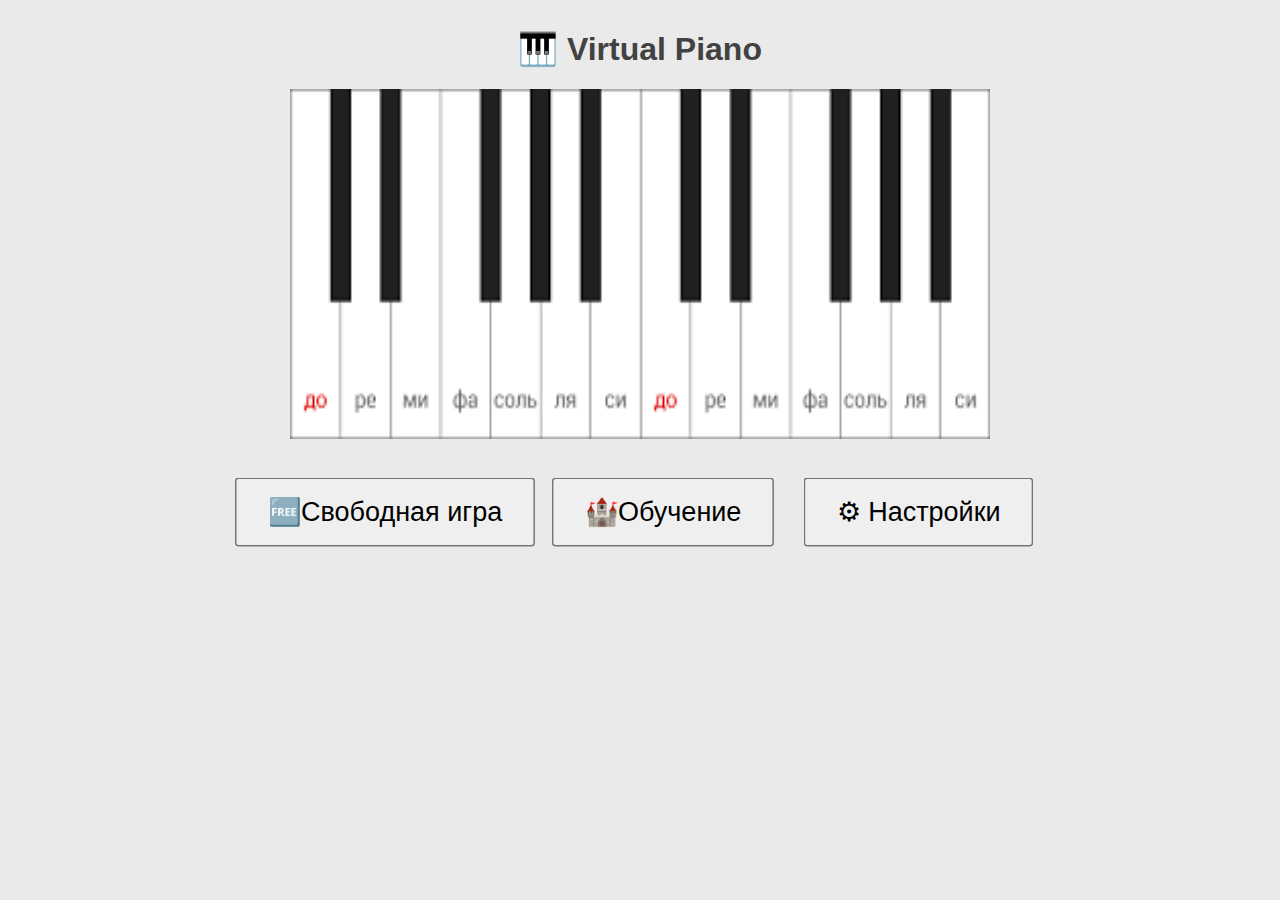
<file: Lab3/index.html>
<html lang="ru">
<head>
  <meta charset="UTF-8">
  <meta name="viewport" content="width=device-width, initial-scale=1.0">
  <title>Virtual Piano</title>
  <link rel="stylesheet" href="style.css">
</head>
<body>
  <div class="main-menu">
    <h1>🎹 Virtual Piano</h1>
    <img src="piano-kei.png" alt="Клавиши фортепиано"width="700" height="350">
    <br>
    <button onclick="location.href='free-play.html'">🆓Свободная игра</button>
    <button onclick="location.href='learning.html'">🏰Обучение</button>
    <button onclick="location.href='settings.html'">⚙ Настройки</button>
  </div>
</body>
</html>
<!--добавили функционал-->
</file>
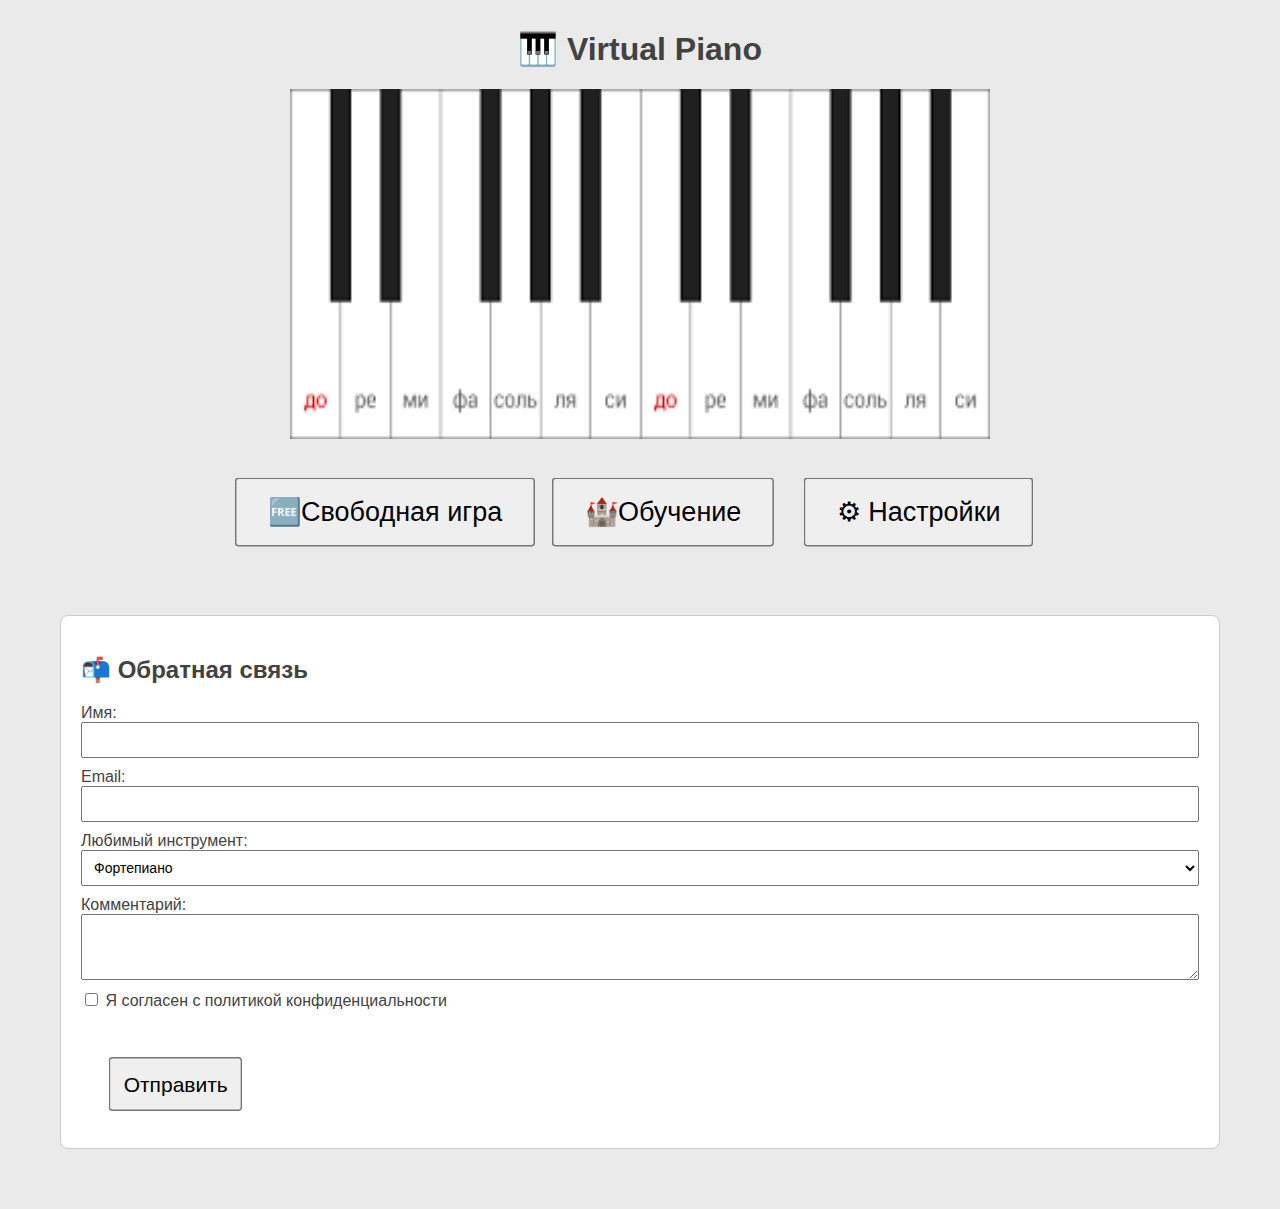
<file: Lab4/ITOG/index.html>
<html lang="ru">
<head>
  <meta charset="UTF-8">
  <meta name="viewport" content="width=device-width, initial-scale=1.0">
  <title>Virtual Piano</title>
  <link rel="stylesheet" href="style.css">
</head>
<body>
  <div class="main-menu">
    <h1>🎹 Virtual Piano</h1>
    <img src="piano-kei.png" alt="Клавиши фортепиано"width="700" height="350">
    <br>
    <button onclick="location.href='free-play.html'">🆓Свободная игра</button>
    <button onclick="location.href='learning.html'">🏰Обучение</button>
    <button onclick="location.href='settings.html'">⚙ Настройки</button>
  </div>

<section id="feedbackSection" class="feedback-section">
  <h2>📬 Обратная связь</h2>
  <form id="feedbackForm">
    <label for="name">Имя:</label>
    <input type="text" id="name" required />

    <label for="email">Email:</label>
    <input type="email" id="email" required />

    <label for="instrument">Любимый инструмент:</label>
    <select id="instrument">
      <option value="piano">Фортепиано</option>
      <option value="violin">Скрипка</option>
      <option value="guitar">Гитара</option>
      <option value="drums">Барабаны</option>
    </select>

    <label for="comment">Комментарий:</label>
    <textarea id="comment" rows="3"></textarea>

    <label>
      <input type="checkbox" id="consent" />
      Я согласен с политикой конфиденциальности
    </label>
<div class="button">
    <button type="submit">Отправить</button>
  </div>
  </form>
</section>

<script src="script.js"></script>
<script src="form.js"></script>    
</body>
</html>
</file>
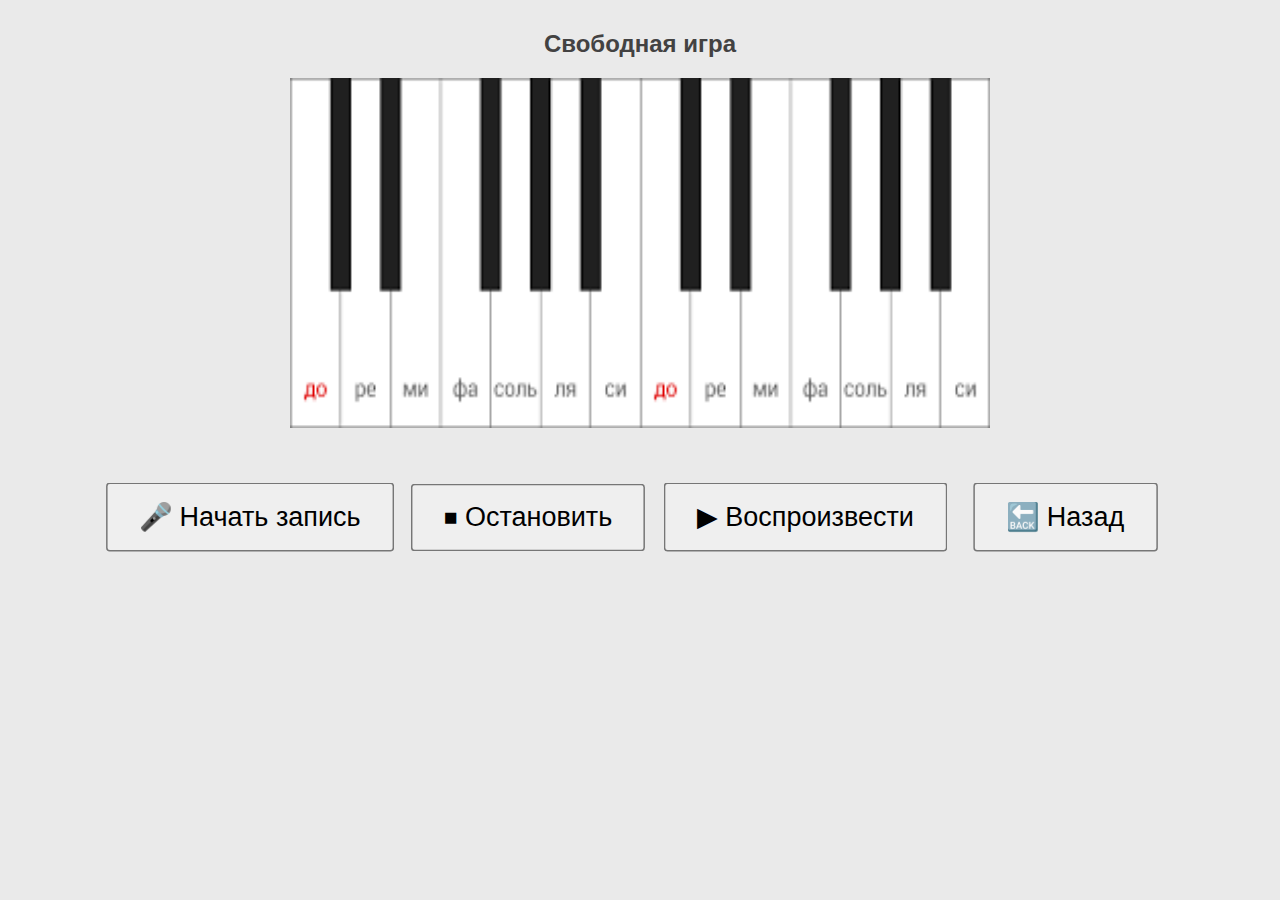
<file: Lab3/free-play.html>
<html lang="ru">
<head>
  <meta charset="UTF-8">
  <title>Свободная игра</title>
  <link rel="stylesheet" href="style.css">
</head>
<body>
  <div class="controls">
  <h2>Свободная игра</h2>
  <p class="photo">
  <img src="piano-kei.png" alt="Клавиши фортепиано"width="700" height="350">
  </p>
    <button onclick="startRecording()">🎤 Начать запись</button>
    <button onclick="stopRecording()">⏹ Остановить</button>
    <button onclick="playRecording()">▶ Воспроизвести</button>
    <button onclick="location.href='index.html'">🔙 Назад</button>
  </div>
</body>
</html>
</file>
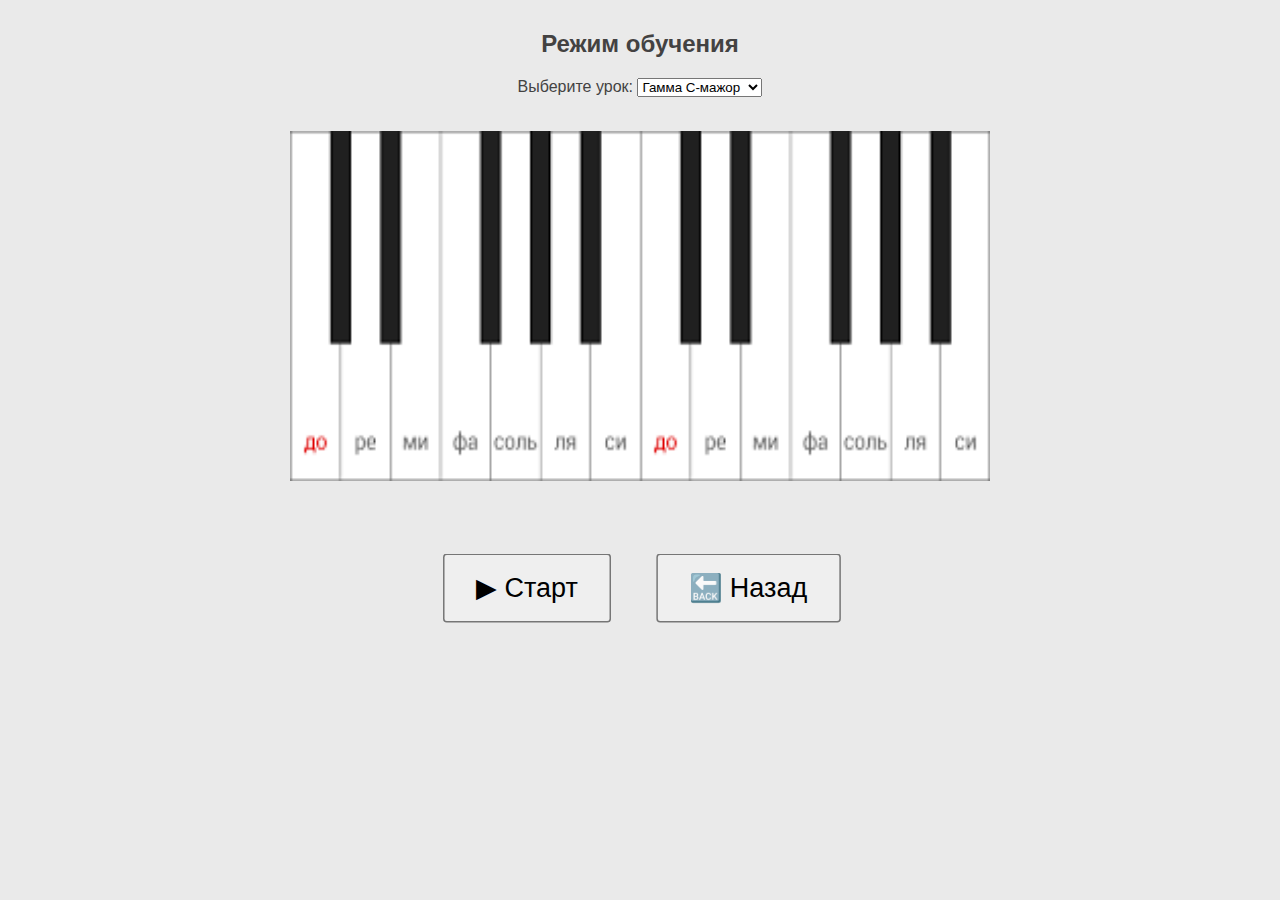
<file: Lab3/learning.html>
<html lang="ru">
<head>
  <meta charset="UTF-8">
  <title>Обучение</title>
  <link rel="stylesheet" href="style.css">
</head>
<body>
  <div class="controls">
  <h2>Режим обучения</h2>
  <label for="lesson">Выберите урок:</label>
  <select id="lesson">
    <option>Гамма C-мажор</option>
    <option>Тренажер нот</option>
    <option>Детская песенка</option>
  </select>
  </div>
  <br>
  <p class="photo">
    <img src="piano-kei.png" alt="Клавиши фортепиано"width="700" height="350">
  </p>
  <br>
  <div class="controls">
  <button onclick="startLesson()">▶ Старт</button>
  <button onclick="location.href='index.html'">🔙 Назад</button>
  </div>
</body>
</html>
</file>
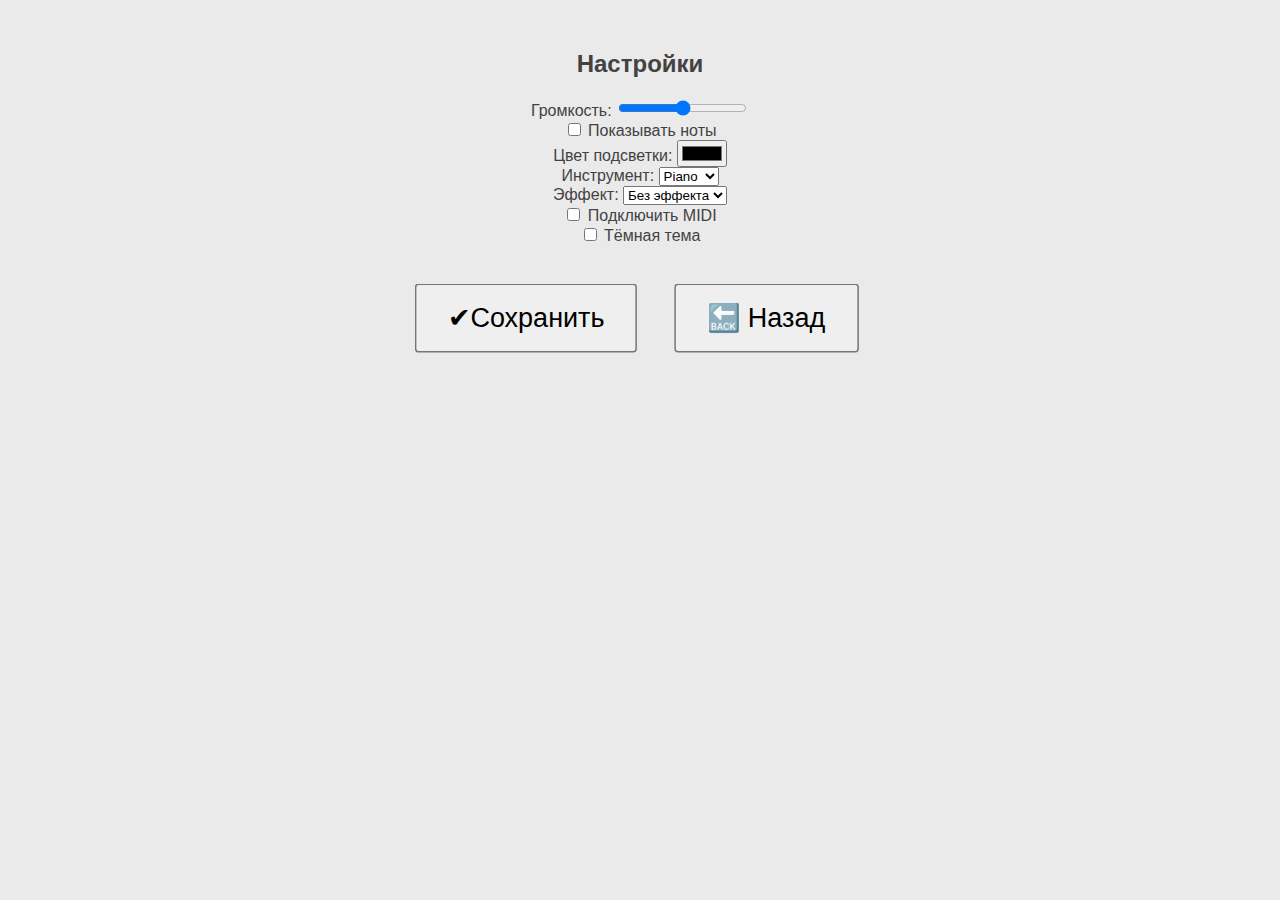
<file: Lab3/settings.html>
<!DOCTYPE html>
<html lang="ru">
<head>
  <meta charset="UTF-8">
  <title>Настройки</title>
  <link rel="stylesheet" href="style.css">
</head>
<body>
  <div class="controls">
  <h2>Настройки</h2>
  <label>Громкость: <input type="range" id="volume" min="0" max="1" step="0.01"></label><br>
  <label><input type="checkbox" id="showNotes"> Показывать ноты</label><br>
  <label>Цвет подсветки: <input type="color" id="highlightColor"></label><br>
  <label>Инструмент: 
    <select id="instrument">
      <option value="piano">Piano</option>
      <option value="organ">Organ</option>
      <option value="synth">Synth</option>
    </select>
  </label><br>
  <label>Эффект: 
    <select id="effect">
      <option value="none">Без эффекта</option>
      <option value="reverb">Reverb</option>
      <option value="echo">Echo</option>
    </select>
  </label><br>
  <label><input type="checkbox" id="midi"> Подключить MIDI</label><br>
  <label><input type="checkbox" id="theme"> Тёмная тема</label><br>
  <button onclick="saveSettings()">✔Сохранить</button>
  <button onclick="location.href='index.html'">🔙 Назад</button>
  </div>
</body>
</html>
</file>
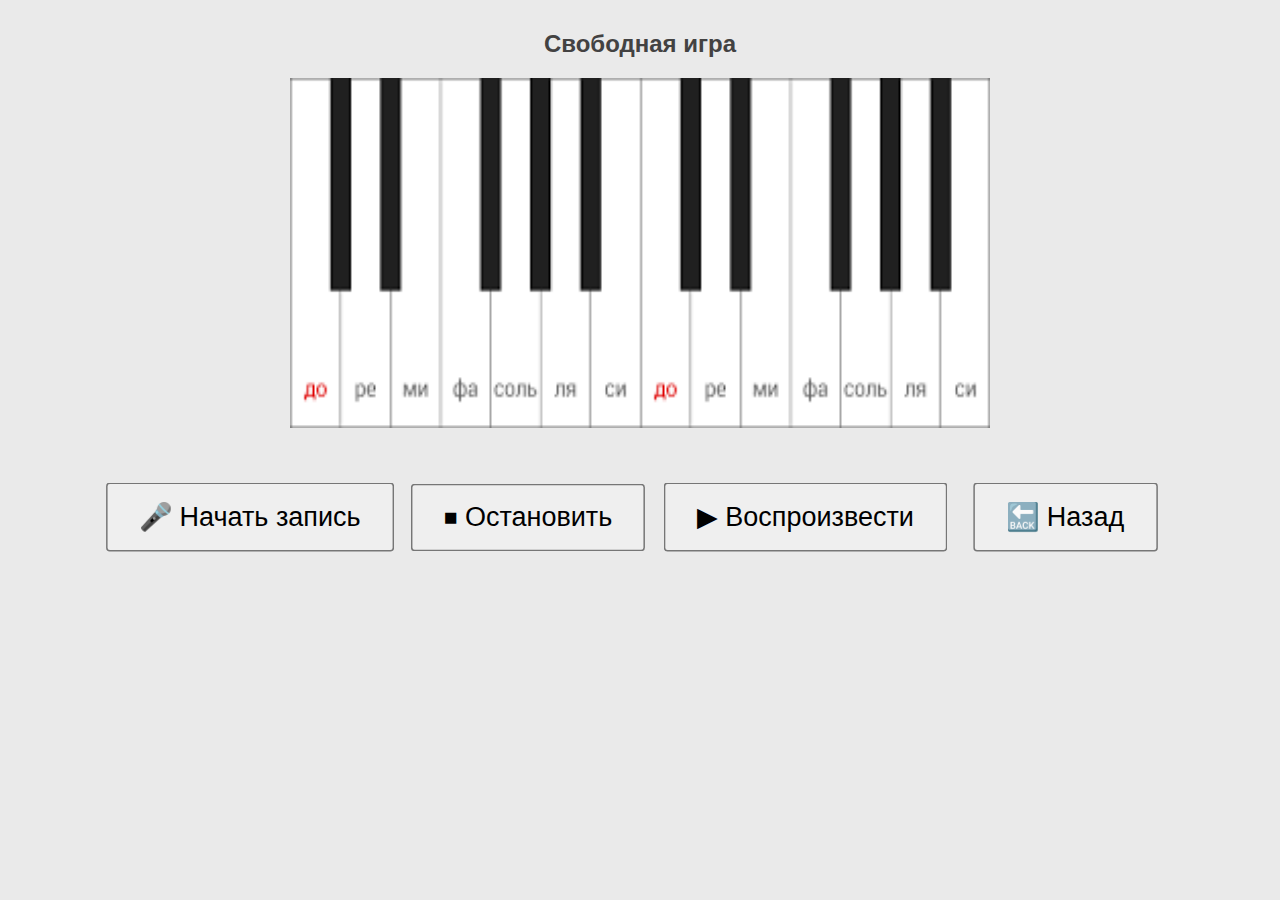
<file: Lab4/ITOG/free-play.html>
<html lang="ru">
<head>
  <meta charset="UTF-8">
  <title>Свободная игра</title>
  <link rel="stylesheet" href="style.css">
</head>
<body>
  <div class="controls">
  <h2>Свободная игра</h2>
  <p class="photo">
  <img src="piano-kei.png" alt="Клавиши фортепиано"width="700" height="350">
  </p>
    <button onclick="startRecording()">🎤 Начать запись</button>
    <button onclick="stopRecording()">⏹ Остановить</button>
    <button onclick="playRecording()">▶ Воспроизвести</button>
    <button onclick="location.href='index.html'">🔙 Назад</button>
  </div>
  <script src="script.js"></script>
</body>
</html>
</file>
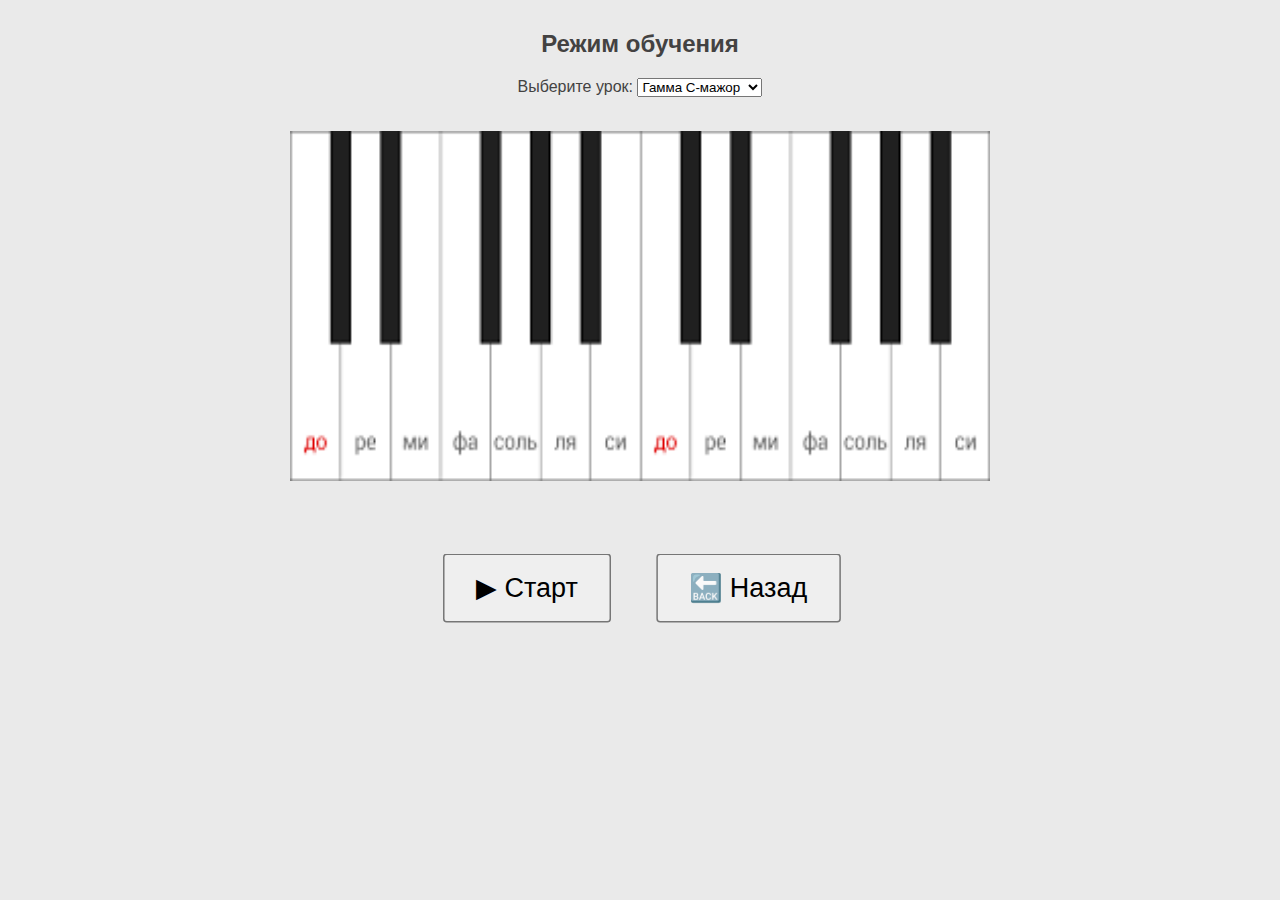
<file: Lab4/ITOG/learning.html>
<html lang="ru">
<head>
  <meta charset="UTF-8">
  <title>Обучение</title>
  <link rel="stylesheet" href="style.css">
</head>
<body>
  <div class="controls">
  <h2>Режим обучения</h2>
  <label for="lesson">Выберите урок:</label>
  <select id="lesson">
    <option>Гамма C-мажор</option>
    <option>Тренажер нот</option>
    <option>Детская песенка</option>
  </select>
  </div>
  <br>
  <p class="photo">
    <img src="piano-kei.png" alt="Клавиши фортепиано"width="700" height="350">
  </p>
  <br>
  <div class="controls">
  <button onclick="startLesson()">▶ Старт</button>
  <button onclick="location.href='index.html'">🔙 Назад</button>
  </div>
  <script src="script.js"></script>
</body>
</html>
</file>
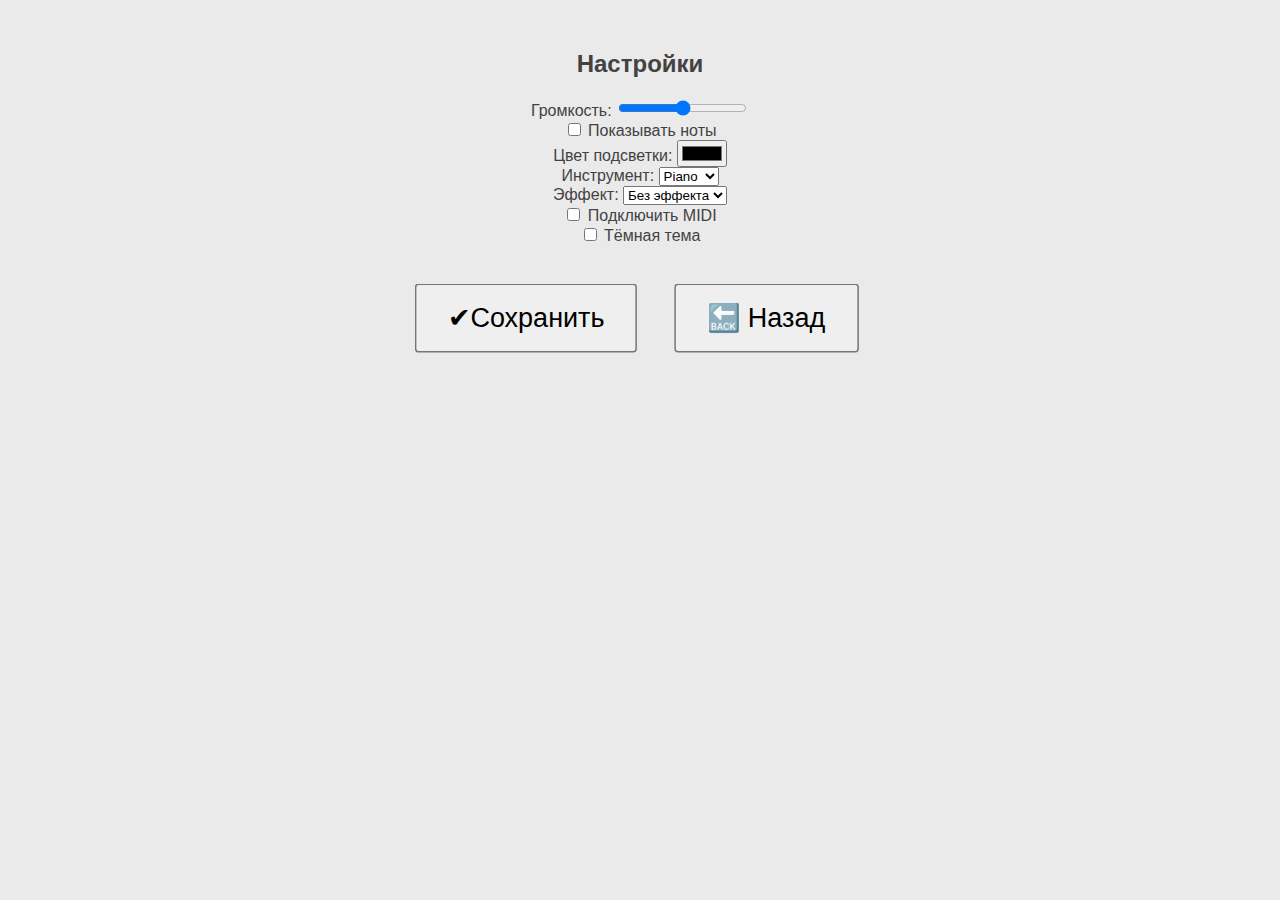
<file: Lab4/ITOG/settings.html>
<!DOCTYPE html>
<html lang="ru">
<head>
  <meta charset="UTF-8">
  <title>Настройки</title>
  <link rel="stylesheet" href="style.css">
</head>
<body>
  <div class="controls">
  <h2>Настройки</h2>
  <label>Громкость: <input type="range" id="volume" min="0" max="1" step="0.01"></label><br>
  <label><input type="checkbox" id="showNotes"> Показывать ноты</label><br>
  <label>Цвет подсветки: <input type="color" id="highlightColor"></label><br>
  <label>Инструмент: 
    <select id="instrument">
      <option value="piano">Piano</option>
      <option value="organ">Organ</option>
      <option value="synth">Synth</option>
    </select>
  </label><br>
  <label>Эффект: 
    <select id="effect">
      <option value="none">Без эффекта</option>
      <option value="reverb">Reverb</option>
      <option value="echo">Echo</option>
    </select>
  </label><br>
  <label><input type="checkbox" id="midi"> Подключить MIDI</label><br>
  <label><input type="checkbox" id="theme"> Тёмная тема</label><br>
  <button onclick="saveSettings()">✔Сохранить</button>
  <button onclick="location.href='index.html'">🔙 Назад</button>
  </div>
  <script src="script.js"></script>
</body>
</html>
</file>
<file: Lab3/style.css>
body {
  font-family: 'Segoe UI', sans-serif;
  background-color: #eaeaea;
  margin: 0;
  padding: 30px;
  color: #434242;
}

button {
  margin: 50px;
  padding: 10px 20px;
  font-size: 18px;
  cursor: pointer; 
  transform: scale(1.5);
}

.main-menu {
  text-align: center;
}

.piano {
  display: flex;
  justify-content: center;
  margin: 20px auto;
  max-width: 900px;
}

.controls {
  text-align: center;
}

.photo{
  text-align: center;
}

.set{
  text-align: justify;
}
</file>
<file: Lab4/ITOG/style.css>
body {
  font-family: 'Segoe UI', sans-serif;
  background-color: #eaeaea;
  margin: 0;
  padding: 30px;
  color: #434242;
}

button {
  margin: 50px;
  padding: 10px 20px;
  font-size: 18px;
  cursor: pointer; 
  transform: scale(1.5);
}

.main-menu {
  text-align: center;
}

.piano {
  display: flex;
  justify-content: center;
  margin: 20px auto;
  max-width: 900px;
}

.controls {
  text-align: center;
}

.photo{
  text-align: center;
}

.set{
  text-align: justify;
}
.feedback-section {
  background-color: #fff;
  padding: 20px;
  margin: 30px;
  border: 1px solid #ccc;
  border-radius: 8px;
}

.feedback-section form {
  display: flex;
  flex-direction: column;
}

.feedback-section input,
.feedback-section select,
.feedback-section textarea,
.feedback-section button {
  margin-bottom: 10px;
  padding: 8px;
  font-size: 14px;
}
</file>
